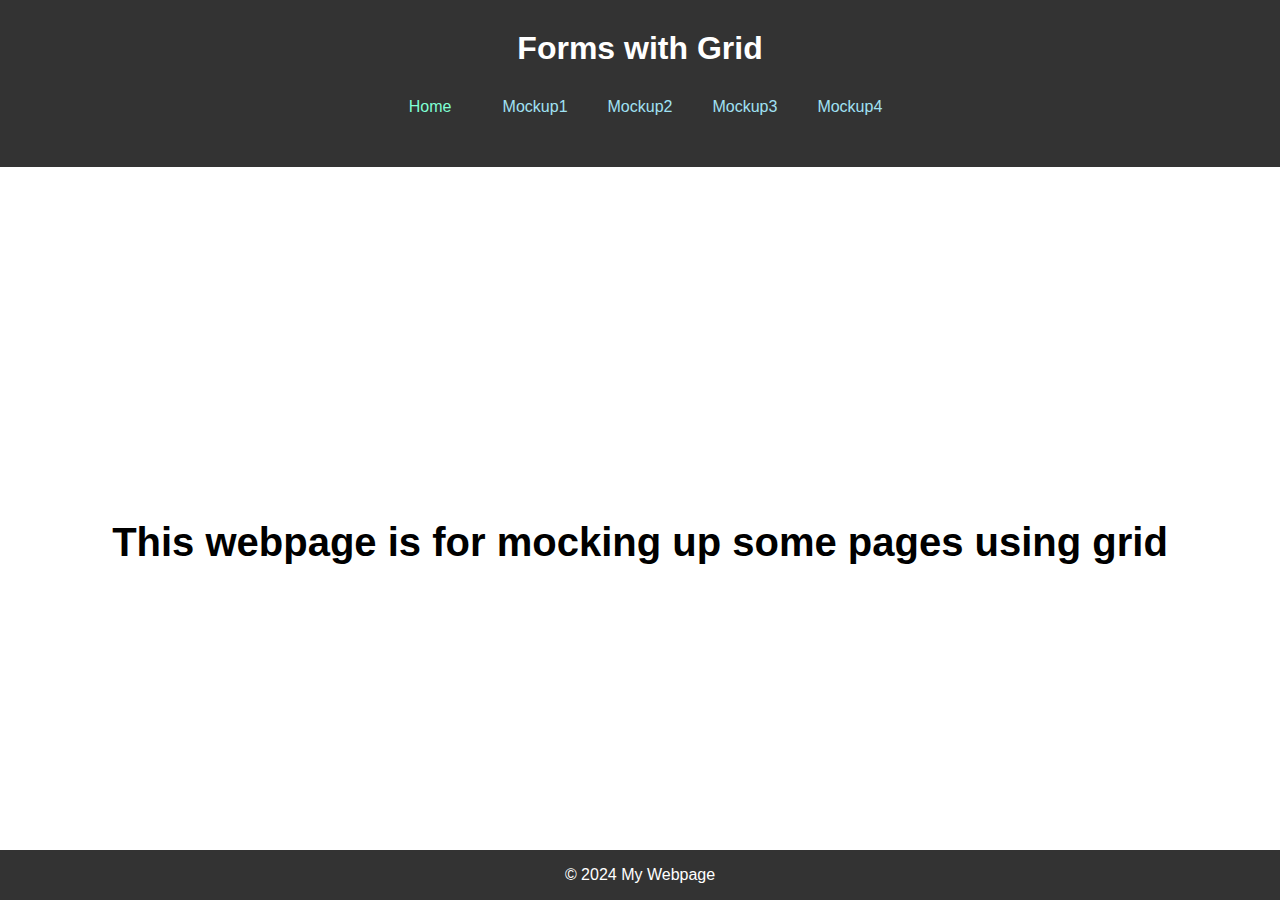
<file: index.html>
<!DOCTYPE html>
<html lang="en">
<head>
    <meta charset="UTF-8">
    <meta name="viewport" content="width=device-width, initial-scale=1.0">
    <link rel="stylesheet" href="./style.css">
    <title>Assessment for grid</title>
</head>
<body>
    <header>
        <h1>Forms with Grid</h1>
        <nav>
            <ul>
                <li><a href="#" id="current-page">Home</a></li>
                <li><a href="./pages/mockup1.html">Mockup1</a></li>
                <li><a href="./pages/mockup2.html">Mockup2</a></li>
                <li><a href="./pages/mockup3.html">Mockup3</a></li>
                <li id="last-item"><a href="./pages/mockup4.html">Mockup4</a></li>
            </ul>
        </nav>
    </header>
    
    <main>
        <h2>This webpage is for mocking up some pages using grid</h2>
    </main>
    
    <footer>
        <p>&copy; 2024 My Webpage</p>
    </footer>
</body>
</html>
</file>
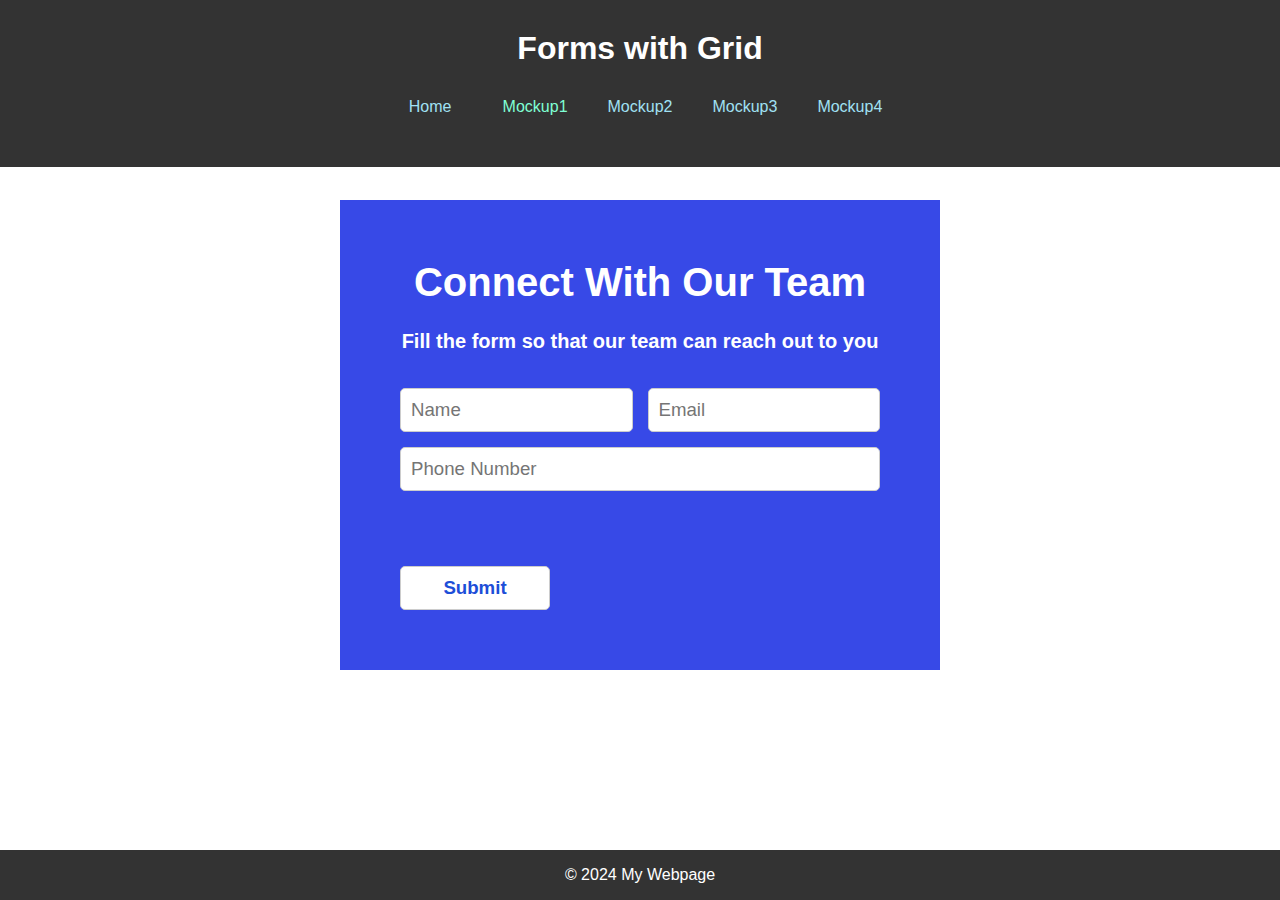
<file: pages/mockup1.html>
<!DOCTYPE html>
<html lang="en">
<head>
    <meta charset="UTF-8">
    <meta name="viewport" content="width=device-width, initial-scale=1.0">
    <link rel="stylesheet" href="../style.css">
    <title>Mockup1</title>
</head>
<body>
    <header>
        <h1>Forms with Grid</h1>
        <nav>
            <ul>
                <li><a href="../index.html">Home</a></li>
                <li><a href="#" id="current-page">Mockup1</a></li>
                <li><a href="./mockup2.html">Mockup2</a></li>
                <li><a href="./mockup3.html">Mockup3</a></li>
                <li id="last-item"><a href="./mockup4.html">Mockup4</a></li>
            </ul>
        </nav>
    </header>

    <form id="contact-form" action="/submit-path" method="post">
        <h2>Connect With Our Team</h2>
            <h3>Fill the form so that our team can reach out to you</h3>
        <div id="name-field">
            <input type="text" id="name-input" name="name" placeholder="Name" required>
        </div>
    
        <div id="email-field">
            <input type="email" id="email-input" name="email" placeholder="Email" required>
        </div>

        <div id="phone-field">
            <input type="tel" id="phone-input" name="phone" placeholder="Phone Number">
        </div>

        <div id="submit-field">
            <button type="submit">Submit</button>
        </div>
    </form>    
    <footer>
        <p>&copy; 2024 My Webpage</p>
    </footer>
</body>
</html>
</file>
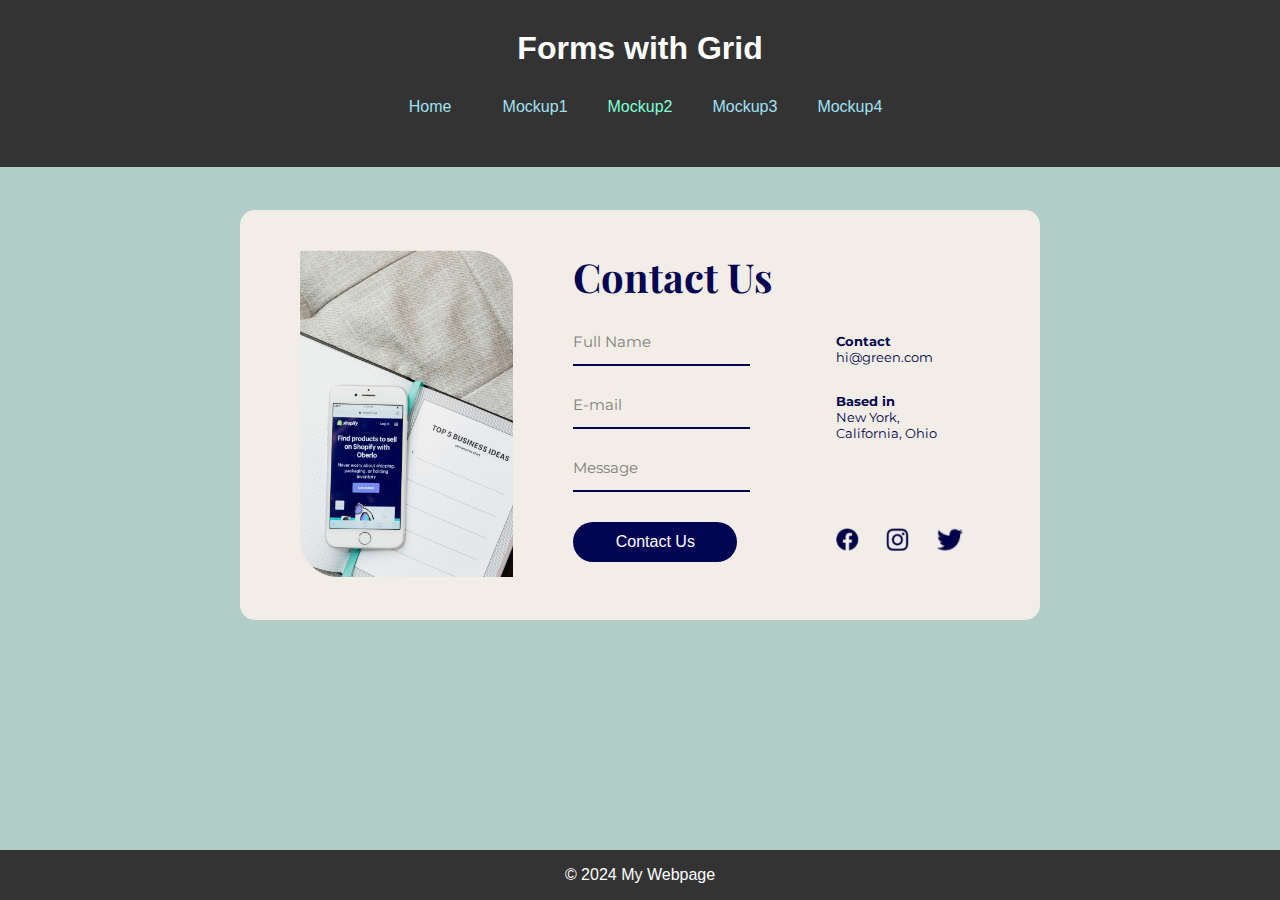
<file: pages/mockup2.html>
<!DOCTYPE html>
<html lang="en">
<head>
    <meta charset="UTF-8">
    <meta name="viewport" content="width=device-width, initial-scale=1.0">
    <link rel="stylesheet" href="../style2.css">
    <title>Mockup2</title>
</head>
<body>
    <header>
        <h1>Forms with Grid</h1>
        <nav>
            <ul>
                <li><a href="../index.html">Home</a></li>
                <li><a href="./mockup1.html">Mockup1</a></li>
                <li><a href="#" id="current-page">Mockup2</a></li>
                <li><a href="./mockup3.html">Mockup3</a></li>
                <li id="last-item"><a href="./mockup4.html">Mockup4</a></li>
            </ul>
        </nav>
    </header>
    
    <div class="container">
        <div class="image-section">
            <img src="../assets/left.png" alt="phone image">
        </div>
        
        
        <div class="form-section">
            <h2>Contact Us</h2>
            <form id="contact-form" action="/submit-path" method="post">
                <div class="form-group">
                    <label for="name-input">Full Name</label>
                    <input type="text" id="name-input" name="name" required>
                </div>
                <div class="form-group">
                    <label for="email-input">E-mail</label>
                    <input type="email" id="email-input" name="email" required>
                </div>
                <div class="form-group">
                    <label for="message-input">Message</label>
                    <input type="text" id="message-input" name="message">
                    </div>
                <div class="form-group">
                    <button type="submit">Contact Us</button>
                </div>
            </form>    
            <div class="form-right">    
                <div class="contact-info">
                    <p><strong>Contact</strong></p>
                    <p>hi@green.com</p>
                </div>
                <div class="based-info">    
                    <p><strong>Based in</strong></p>
                    <p>New York,</p> 
                    <p>California, Ohio</p>
                </div>
                <div class="social-media">
                    <a href="https://facebook.com"><img src="../assets/1.png" alt="Facebook link"></a>
                    <a href="https://instagram.com"><img src="../assets/2.png" alt="Instagram link"></a>
                    <a href="https://twitter.com"><img src="../assets/3.png" alt="Twitter link"></a>
                </div>
            </div>
        </div>
    </div>

    <footer>
        <p>&copy; 2024 My Webpage</p>
    </footer>

</body>
</html>
</file>
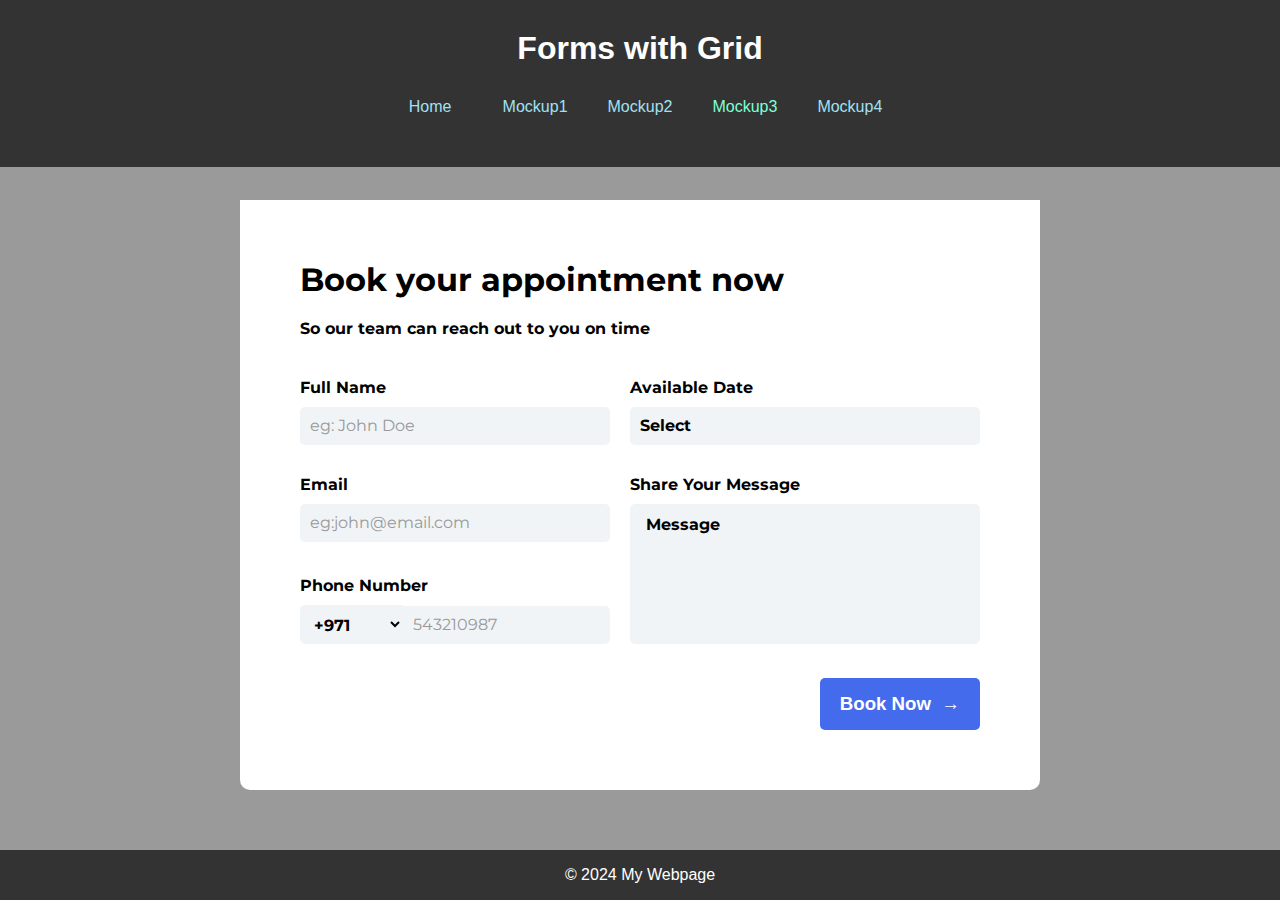
<file: pages/mockup3.html>
<!DOCTYPE html>
<html lang="en">
<head>
    <meta charset="UTF-8">
    <meta name="viewport" content="width=device-width, initial-scale=1.0">
    <link rel="stylesheet" href="../style3.css">
    <title>Mockup3</title>
</head>
<body>
    <header>
        <h1>Forms with Grid</h1>
        <nav>
            <ul>
                <li><a href="../index.html">Home</a></li>        
                <li><a href="./mockup1.html">Mockup1</a></li>
                <li><a href="./mockup2.html">Mockup2</a></li>
                <li><a href="#" id="current-page">Mockup3</a></li>
                <li id="last-item"><a href="./mockup4.html">Mockup4</a></li>
            </ul>
        </nav>
    </header>

    <div class="container">
        <div class="form-section">
            <form id="contact-form" action="/submit-path" method="post">
                <h2>Book your appointment now</h2>
                    <h3>So our team can reach out to you on time</h3>

                <div id="name-field">
                    <label for="name-input">Full Name</label>
                    <input type="text" id="name-input" name="name" placeholder="eg: John Doe" required>
                </div>
            
                <div id="email-field">
                    <label for="email-input">Email</label>
                    <input type="email" id="email-input" name="email" placeholder="eg:john@email.com" required>
                </div>

                <div id="phone-field">
                    <label for="country-code">Phone Number</label>
                    <div class="phone-input-group">
                        <select id="country-code" name="country-code">
                            <option value="+971">+971</option>
                            <option value="+1">+1</option>
                            <option value="+44">+44</option>
                            <option value="+91">+91</option>
                        </select>
                        <input type="tel" id="phone-input" name="phone" placeholder="543210987">
                    </div>
                </div>

                <div id="date-field">
                    <label for="date-input">Available Date</label>
                    <input placeholder="Select" id="date-input" name="date" type="text" onfocus="(this.type='date')" onblur="(this.type='text')"/>
                </div>

                <div id="message-field">
                    <label for="message-area">Share Your Message</label>
                    <textarea id="message-area" name="message" placeholder="&nbsp;Message"></textarea>
                </div>

                <div id="submit-field">
                    <button type="submit">Book Now&nbsp;&nbsp;&#8594;</button>
                </div>
            </form>
        </div>
    </div>
    <footer>
        <p>&copy; 2024 My Webpage</p>
    </footer>
</body>
</html>
</file>
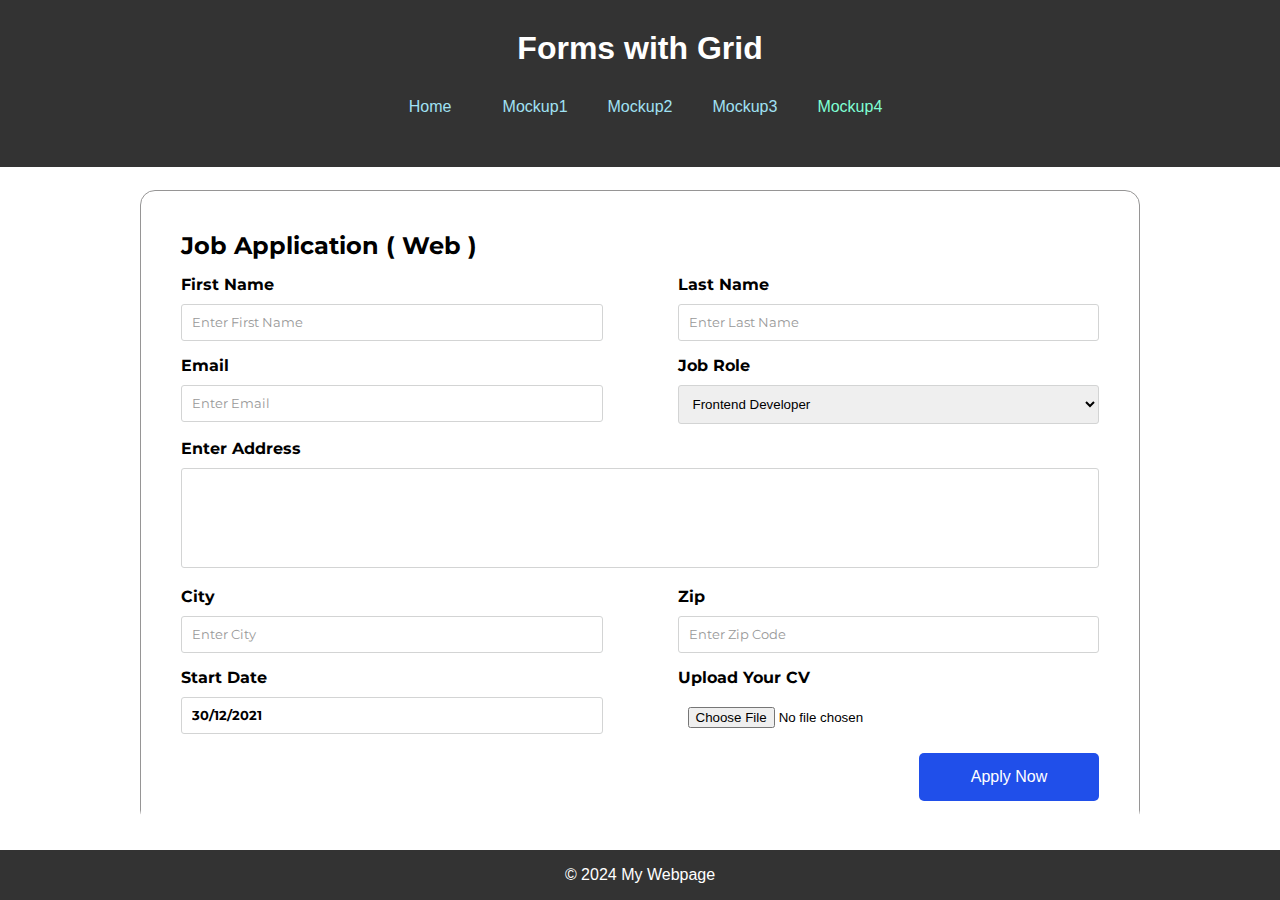
<file: pages/mockup4.html>
<!DOCTYPE html>
<html lang="en">
<head>
    <meta charset="UTF-8">
    <meta name="viewport" content="width=device-width, initial-scale=1.0">
    <link rel="stylesheet" href="../style4.css">
    <title>Mockup3</title>
</head>

<body>
    <header>
        <h1>Forms with Grid</h1>
        <nav>
            <ul>
                <li><a href="../index.html">Home</a></li>
                <li><a href="./mockup1.html">Mockup1</a></li>
                <li><a href="./mockup2.html">Mockup2</a></li>
                <li><a href="./mockup3.html">Mockup3</a></li>
                <li><a href="#" id="current-page">Mockup4</a></li>
            </ul>
        </nav>
    </header>
    
    <div class="container">
    <form id="contact-form" action="/submit-path" method="post">
        <h2>Job Application ( Web )</h2>

        <div id="first-name-field">
            <label for="name-input">First Name</label>
            <input type="text" id="name-input" name="first-name" placeholder="Enter First Name" required>
        </div>
        
        <div id="last-name-field">
            <label for="name-input">Last Name</label>
            <input type="text" id="name-input" name="last-name" placeholder="Enter Last Name" required>
        </div>

        <div id="email-field">
            <label for="email-input">Email</label>
            <input type="email" id="email-input" name="email" placeholder="Enter Email" required>
        </div>

        <div id="dropdown-field">
            <label for="job-select">Job Role</label>
            <select id="job-select" name="job">
                <option value="frontend">Frontend Developer</option>
                <option value="backend">Backend Developer</option>
                <option value="ui">UI designer</option>
                <option value="ux">UX designer</option>
            </select>
        </div>

        <div id="address-field">
            <label for="address-input">Enter Address</label>
            <textarea type="text" id="address-input" name="address"></textarea>
        </div>

        <div id="city-field">
            <label for="city-input">City</label>
            <input type="text" id="city-input" name="city" placeholder="Enter City">
        </div>

        <div id="zip-field">
            <label for="zip-input">Zip</label>
            <input type="text" id="zip-input" name="zip" placeholder="Enter Zip Code">
        </div>

        <div id="date-field">
            <label for="date-input">Start Date</label>
            <input placeholder="30/12/2021" id="date-input" name="date" type="text" onfocus="(this.type='date')" onblur="(this.type='text')"/>
                
        </div>

        <div id="file-field">
            <label for="file-input">Upload Your CV</label>
            <input type="file" id="file-input" name="file" placeholder="Choose File">
        </div>

        <div id="submit-field">
            <button type="submit">Apply Now</button>
        </div>
    </form>
    </div>    
    <footer>
        <p>&copy; 2024 My Webpage</p>
    </footer>
</body>
</html>
</file>
<file: style2.css>
@import url('https://fonts.googleapis.com/css2?family=Montserrat:ital,wght@0,100..900;1,100..900&family=Playfair+Display:ital,wght@0,400..900;1,400..900&family=Roboto+Slab:wght@100..900&display=swap');

/* Reset Browser Defaults */
* {
    box-sizing: border-box;
    margin: 0;
    padding: 0;
    text-decoration: none;
    list-style: none;
}

body {
    display: grid;
    grid-template-rows: auto 1fr auto;
    justify-items: center;
    font-family: Helvetica, sans-serif;
    background-color: rgb(177, 205, 200);
    padding-top: 120px;
    padding-bottom: 80px;
    height: 100vh;
}

header {
    display: grid;
    place-items: center;
    position: fixed;
    top: 0;
    width: 100%;
    background-color: #333;
    color: white;
    text-align: center;
    padding: 20px;
}

nav {
    display: grid;
    grid-template-columns: 1fr 1fr 1fr 1fr 1fr;
    min-height: 80px;
    justify-items: center;
    align-items: center;
    gap: 40px;
}

nav ul {
    display: contents; 
}

nav ul li {
    display: contents; 
}

nav ul li a:link,
nav ul li a:visited {
    color: rgb(160, 225, 243);
}

nav ul li a:hover {
    color: rgb(229, 145, 0);
}

nav ul li a:active {
    color: rgb(92, 229, 0);
}

#current-page {
    color: aquamarine;
}

.container {
    display: grid;
    grid-template-rows: 0.5fr 1fr;
    grid-template-columns: 1fr 2fr;
    background-color: #f2ede7;
    border-radius: 15px;
    overflow: hidden;
    width: 800px;
    max-width: 1200px;
    height: 410px;
    padding: 40px;
    margin-top: 90px;
    gap: 20px;
}

.container h2 {
    margin-bottom: 20px;
}

.image-section {
    display: grid;
    margin-left: 20px;
}

.image-section img {
    width: 100%;
    height: auto;
}

#contact-form {
    display: grid;
    grid-row: 2;
}

h1 {
    margin-top: 10px;
}

.form-section {
    display: grid;
    grid-template-rows: auto 1fr auto;
    margin-left: 40px;
}

h2 {
    font-size: 2.5em;
    color: #010552;
    margin-bottom: 20px;
    font-family: 'Playfair Display', serif;
}

label {
    font-size: 11pt;
    color: #817f7f;
    font-family: 'Montserrat', sans-serif;
}

.form-group {
    display: grid;
    margin-bottom: 20px;
    margin-top: 10px;
}

input, textarea {
    width: 70%;
    border: none;
    border-bottom: 2px solid #010552;
    background-color: transparent;
    font-size: 10px;
    outline: none;
    height: 15px;
}

button {
    padding: 10px 20px;
    background-color: #010552;
    color: #fff;
    border: none;
    border-radius: 25px;
    font-size: 1em;
    width: 65%;
    height: 40px;
    cursor: pointer;
}

.form-right {
    display: grid;
    grid-row: 2;
    font-family: 'Montserrat', sans-serif;
    font-size: 10pt;
    margin: 10px;
}

.contact-info, .based-info {
    color: #00044b;
    padding-bottom: 10px;
}

.social-media {
    display: grid;
    padding-top: 60px;
    grid-auto-flow: column;
}

.social-media a img {
    height: 23px;
}

/* Footer */
footer {
    position: fixed;
    bottom: 0;
    width: 100%;
    background-color: #333;
    color: white;
    text-align: center;
    padding: 16px;
}
</file>
<file: style3.css>
@import url('https://fonts.googleapis.com/css2?family=Montserrat:ital,wght@0,100..900;1,100..900&family=Playfair+Display:ital,wght@0,400..900;1,400..900&family=Roboto+Slab:wght@100..900&display=swap');

/* Reset Browser Defaults */
* {
    box-sizing: border-box;
    margin: 0;
    padding: 0;
    text-decoration: none;
    list-style: none;
}

body {
    display: grid;
    grid-template-rows: auto 1fr auto;
    justify-items: center;
    font-family: Helvetica, sans-serif;
    background-color: rgb(155, 154, 154);
    padding-top: 120px;
    padding-bottom: 80px;
    height: 100vh;
}

header {
    display: grid;
    place-items: center;
    position: fixed;
    top: 0;
    width: 100%;
    background-color: #333;
    color: white;
    text-align: center;
    padding: 20px;
}

nav {
    display: grid;
    grid-template-columns: 1fr 1fr 1fr 1fr 1fr;
    min-height: 80px;
    justify-items: center;
    align-items: center;
    gap: 40px;
}

nav ul {
    display: contents; 
}

nav ul li {
    display: contents; 
}

nav ul li a:link,
nav ul li a:visited {
    color: rgb(160, 225, 243);
}

nav ul li a:hover {
    color: rgb(229, 145, 0);
}

nav ul li a:active {
    color: rgb(92, 229, 0);
}

#current-page {
    color: aquamarine;
}

.container {
    display: grid;
    border-radius: 10px;
    overflow: hidden;
    width: 80%;
    max-width: 800px;
}

.form-section {
    display: grid;
}

/* Contact Form Area (Grid) */
#contact-form {
    display: grid;
    grid-template-areas:
        'heading heading'
        'description description'
        'name date'
        'email message'
        'phone message'
        '. submit';
    grid-template-columns: 1fr 1fr;
    grid-gap: 20px;
    padding: 60px;
    background: white;
    width: 800px;
    margin-top: 80px; /* Space between header and form */
}

h1 {
    margin-top: 10px;
}

h2 {
    grid-area: heading;
    font-size: 24pt;
    color: #000;
    font-family: 'Montserrat', sans-serif;
}

h3 {
    grid-area: description;
    font-size: 12pt;
    color: #000;
    margin-bottom: 20px;
    font-family: 'Montserrat', sans-serif;
}

label {
    color: black;
    margin-bottom: 5px;
    font-family: 'Montserrat', sans-serif;
    font-weight: bold;
}

input::placeholder {
    font-family: 'Montserrat', sans-serif;
    font-size: 12pt; 
    color: #999; 
}

textarea{
    padding: 10px;
    width: 350px;
    height: 140px;
    resize: none;
    margin-top: 10px;
    margin-bottom: 10px;
    border-radius: 5px;
    border: 1px solid #f0f4f7;
    font-size: 12pt;
    background-color: #f0f4f7;
}

textarea::placeholder,
select::placeholder {
    font-family: 'Montserrat', sans-serif;
    font-size: 12pt; /* Adjust the font size as needed */
    color: black; /* Adjust the color as needed */
    font-weight: bold;
}

#contact-form input,
#contact-form select {
    padding: 10px;
    width: 100%;
    margin-top: 10px;
    margin-bottom: 10px;
    border-radius: 5px;
    font-size: 12pt;
    border: none;
    background-color: #f0f4f7;
}

.phone-input-group {
    display: grid;
    grid-template-columns: 1fr 2fr;
    align-items: center;
}

#contact-form .phone-input-group #country-code {
    padding: 10px;
    height: 38.67px;
    border-radius: 5px 0 0 5px;
    background-color: #f0f4f7;
    font-weight: bold;
    font-family: 'Montserrat', sans-serif;
}

#contact-form .phone-input-group #phone-input {
    padding: 10px;
    border-radius: 0 5px 5px 0;
    background-color: #f0f4f7;
}

#contact-form input[type="date"] {
    padding: 8px;
}

#name-field {
    grid-area: name;
}

#email-field {
    grid-area: email;
}

#phone-field {
    grid-area: phone;
}

#date-input::placeholder {
    font-family: 'Montserrat', sans-serif;
    font-size: 12pt; /* Adjust the font size as needed */
    color: black; /* Adjust the color as needed */
    font-weight: bold;
}

#message-field {
    grid-area: message;
}

#submit-field {
    grid-area: submit;
    text-align: right;
}

button {
    font-weight: bold;
    color: white;
    background-color: #446bec;
    border: none;
    padding: 15px 20px;
    font-size: 14pt;
    border-radius: 5px;
}

button:hover {
    background: #153e9c;
}

/* Footer */
footer {
    position: fixed;
    bottom: 0;
    width: 100%;
    background-color: #333;
    color: white;
    text-align: center;
    padding: 16px;
}
</file>
<file: style4.css>
@import url('https://fonts.googleapis.com/css2?family=Montserrat:ital,wght@0,100..900;1,100..900&family=Playfair+Display:ital,wght@0,400..900;1,400..900&family=Roboto+Slab:wght@100..900&display=swap');

/* Reset Browser Defaults */
* {
    box-sizing: border-box;
    margin: 0;
    padding: 0;
    text-decoration: none;
    list-style: none;
}

body {
    display: grid;
    grid-template-rows: auto 1fr auto;
    justify-items: center;
    font-family: Helvetica, sans-serif;
    background-color: white;
    padding-top: 120px;
    padding-bottom: 80px;
    height: 100vh;
}

header {
    display: grid;
    place-items: center;
    position: fixed;
    top: 0;
    width: 100%;
    background-color: #333;
    color: white;
    text-align: center;
    padding: 20px;
}

nav {
    display: grid;
    grid-template-columns: 1fr 1fr 1fr 1fr 1fr;
    min-height: 80px;
    justify-items: center;
    align-items: center;
    gap: 40px;
}

nav ul {
    display: contents; 
}

nav ul li {
    display: contents; 
}

nav ul li a:link,
nav ul li a:visited {
    color: rgb(160, 225, 243);
}

nav ul li a:hover {
    color: rgb(229, 145, 0);
}

nav ul li a:active {
    color: rgb(92, 229, 0);
}

#current-page {
    color: aquamarine;
}

.container {
    display: grid;
    border-radius: 10px;
    overflow: hidden;
    width: 80%;
    max-width: 1000px;
}

.form-section {
    display: grid;
}

/* Contact Form Area (Grid) */
#contact-form {
    display: grid;
    margin-top: 70px; /* Space between header and form */
    grid-template-areas:
        'heading heading'
        'first-name last-name'
        'email job'
        'address address'
        'city zip'
        'date file'
        '. submit';
    grid-template-columns: 1fr 1fr;
    grid-gap: 5px;
    column-gap: 75px;
    padding: 40px;
    background: white;
    border-radius: 15px;
    border: 1.5px solid #969595;
}

h1 {
    margin-top: 10px;
}

h2 {
    grid-area: heading;
    font-size: 18pt;
    color: #000;
    margin-bottom: 10px;
    font-family: 'Montserrat', sans-serif;
}

h3 {
    grid-area: description;
    font-size: 10pt;
    color: #000;
    margin-bottom: 20px;
    font-family: 'Montserrat', sans-serif;
}

label {
    color: black;
    margin-bottom: 5px;
    font-family: 'Montserrat', sans-serif;
    font-weight: bold;
}

input::placeholder {
    font-family: 'Montserrat', sans-serif;
    font-size: 10pt; 
    color: #999; 
}

textarea{
    padding: 10px;
    width: 100%;
    height: 100px;
    resize: none;
    margin-top: 10px;
    margin-bottom: 10px;
    font-size: 10pt;
    border-radius: 3px;
    border: 1.5px solid #d3d4d4;
}

textarea::placeholder,
select::placeholder {
    font-family: 'Montserrat', sans-serif;
    font-size: 10pt; 
    color: black; 
    font-weight: bold;
}

#contact-form input,
#contact-form select {
    padding: 10px;
    width: 100%;
    margin-top: 10px;
    margin-bottom: 10px;
    border-radius: 3px;
    border: 1.5px solid #d3d4d4;
    font-size: 10pt;
}

#file-input {
    border: none !important;
}
#contact-form input[type="date"] {
    padding: 8px;
}

#first-name-field {
    grid-area: first-name;
}

#last-name-field {
    grid-area: last-name;
}

#email-field {
    grid-area: email;
}

#dropdown-field {
    grid-area: job;
}

#address-field {
    grid-area: address;
}

#city-field {
    grid-area: city;
}

#zip-field {
    grid-area: zip;
}

#date-field {
    grid-area: date;
}

#file-field {
    grid-area: file;
}

#date-input::placeholder {
    font-family: 'Montserrat', sans-serif;
    font-size: 10pt; 
    color: black; 
    font-weight: bold;
}

#message-field {
    grid-area: message;
}

#submit-field {
    grid-area: submit;
    text-align: right;
}

button {
    width: 180px;
    font-family: Helvetica, serif;
    color: white;
    background-color: #204fea;
    border: none;
    padding: 15px 20px;
    font-size: 12pt;
    border-radius: 5px;
}

button:hover {
    background: #153e9c;
}

/* Footer */
footer {
    position: fixed;
    bottom: 0;
    width: 100%;
    background-color: #333;
    color: white;
    text-align: center;
    padding: 16px;
}
</file>
<file: style.css>
/* Reset Browser Defaults */
* {
    box-sizing: border-box;
    margin: 0;
    padding: 0;
    text-decoration: none;
    list-style: none;
}

body {
    display: grid;
    grid-template-rows: auto 1fr auto;
    justify-items: center;
    font-family: Helvetica, sans-serif;
    background-color: white;
    padding-top: 120px;
    padding-bottom: 80px;
    height: 100vh;
}

header {
    display: grid;
    place-items: center;
    position: fixed;
    top: 0;
    width: 100%;
    background-color: #333;
    color: white;
    text-align: center;
    padding: 20px;
}

h1 {
    margin-top: 10px;
}

nav {
    display: grid;
    grid-template-columns: 1fr 1fr 1fr 1fr 1fr;
    min-height: 80px;
    justify-items: center;
    align-items: center;
    gap: 40px;
}

nav ul {
    display: contents; 
}

nav ul li {
    display: contents; 
}

nav ul li a:link,
nav ul li a:visited {
    color: rgb(160, 225, 243);
}

nav ul li a:hover {
    color: rgb(229, 145, 0);
}

nav ul li a:active {
    color: rgb(92, 229, 0);
}

#current-page {
    color: aquamarine;
}

main {
    display: grid;
    place-items: center;
    margin-top: 400px;
    font-size: 20pt;
}

#contact-form {
    display: grid;
    margin-top: 80px;
    grid-template-areas:
        'heading heading heading heading heading heading'
        'description description description description description description'
        'name name name email email email'
        'phone phone phone phone phone phone'
        '. . . . . .'
        '. . . . . .'
        '. . . . . .'
        '. . . . . .'
        'submit submit . . . .';
    grid-template-columns: repeat(6, 1fr);
    grid-gap: 15px;
    padding: 60px;
    background: #3749e7;
    width: 600px;
}

#contact-form h2,
#contact-form h3 {
    width: 480px;
    color: white;
}

#contact-form h2 {
    grid-area: heading;
    font-size: 30pt;
    margin-bottom: 10px;
    text-align: justify;
    text-align-last: center;
}

#contact-form h3 {
    grid-area: description;
    font-size: 15pt;
    margin-bottom: 20px;
    text-align: justify;
    text-align-last: center;
}

#contact-form input,
#contact-form button {
    padding: 10px;
    width: 100%;
    border-radius: 5px;
    border: 1px solid #ccc;
    font-size: 14pt;
}

#name-field {
    grid-area: name;
}

#email-field {
    grid-area: email;
}

#phone-field {
    grid-area: phone;
}

#submit-field {
    grid-area: submit;
    text-align: center;
}

button {
    font-weight: bold;
    color: #1d4ed8;
    background: white;
    border: none;
    padding: 15px 20px;
    font-size: 14pt;
}

button:hover {
    background: #e0e0e0;
}

footer {
    display: grid;
    place-items: center;
    position: fixed;
    bottom: 0;
    width: 100%;
    background-color: #333;
    color: white;
    text-align: center;
    padding: 16px;
}
</file>
